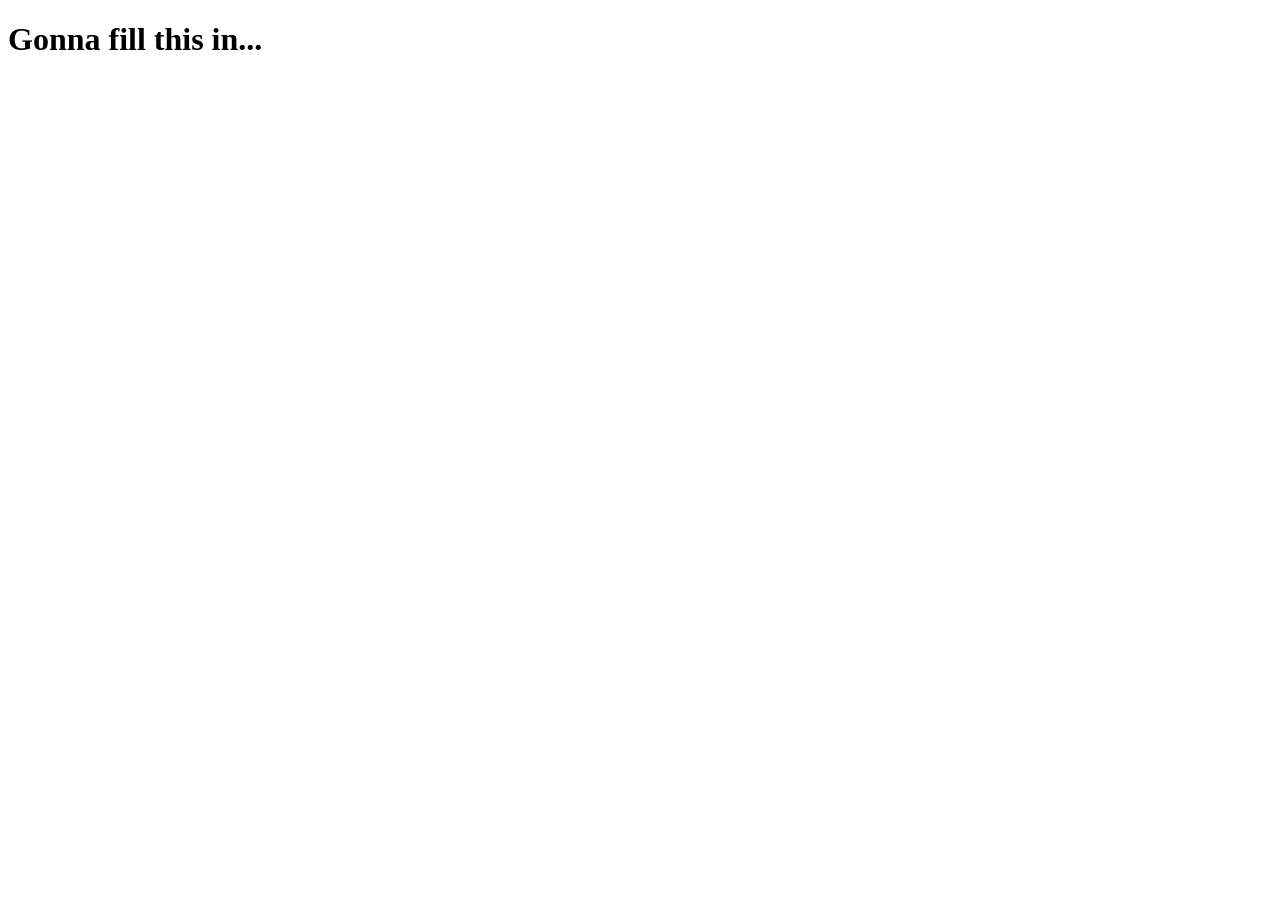
<file: about.html>
<!DOCTYPE html>
<html lang="en">
<head>
    <meta charset="UTF-8">
    <meta name="viewport" content="width=device-width, initial-scale=1.0">
    <link rel="stylesheet" href="styles.css">
    <title>about me</title>
</head>
<body>
    <h1>
        Gonna fill this in...
    </h1>
</body>
</html>
</file>
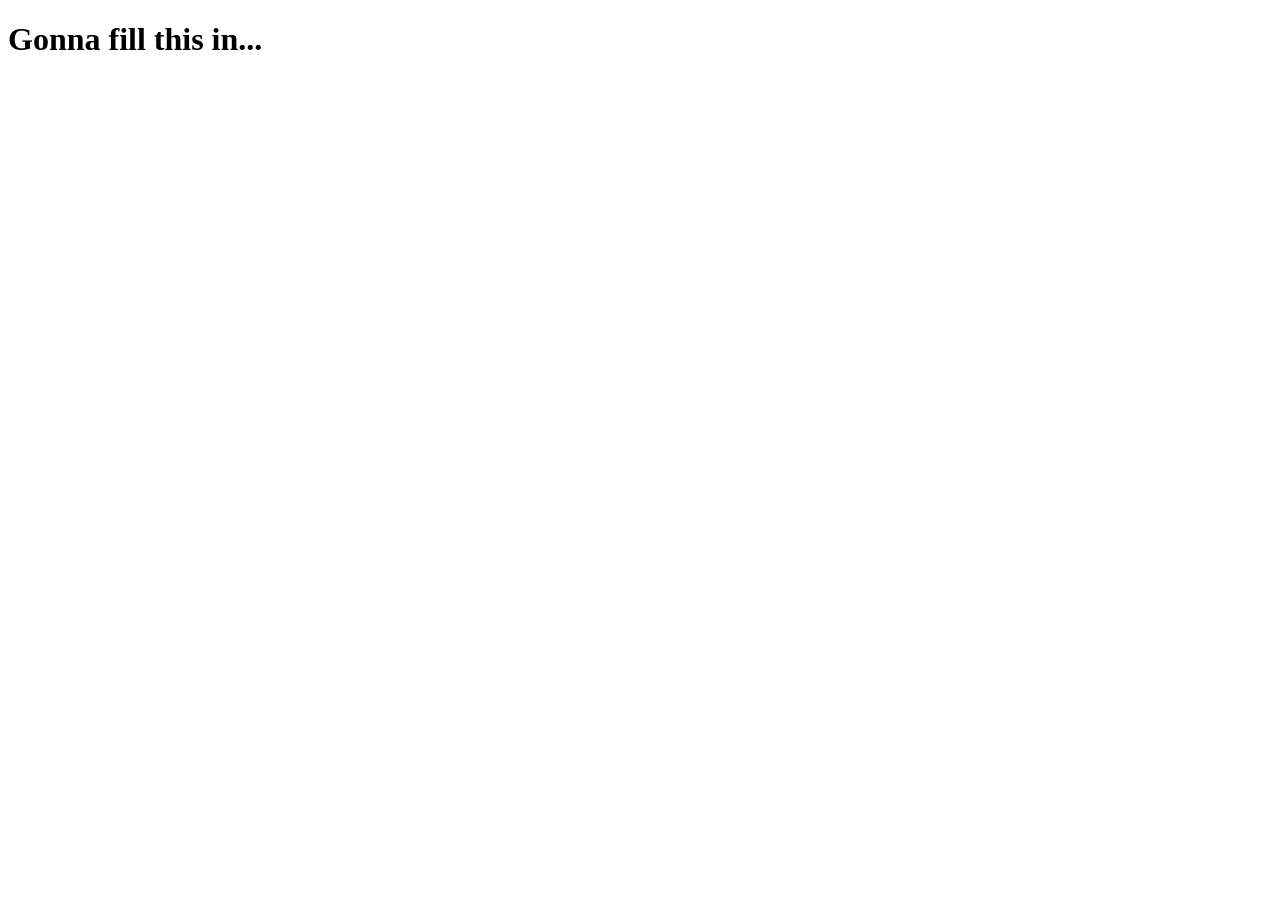
<file: contact.html>
<!DOCTYPE html>
<html lang="en">
<head>
    <meta charset="UTF-8">
    <meta name="viewport" content="width=device-width, initial-scale=1.0">
    <link rel="stylesheet" href="styles.css">
    <title>contact</title>
</head>
<body>
    <h1>
        Gonna fill this in...
    </h1>
</body>
</html>
</file>
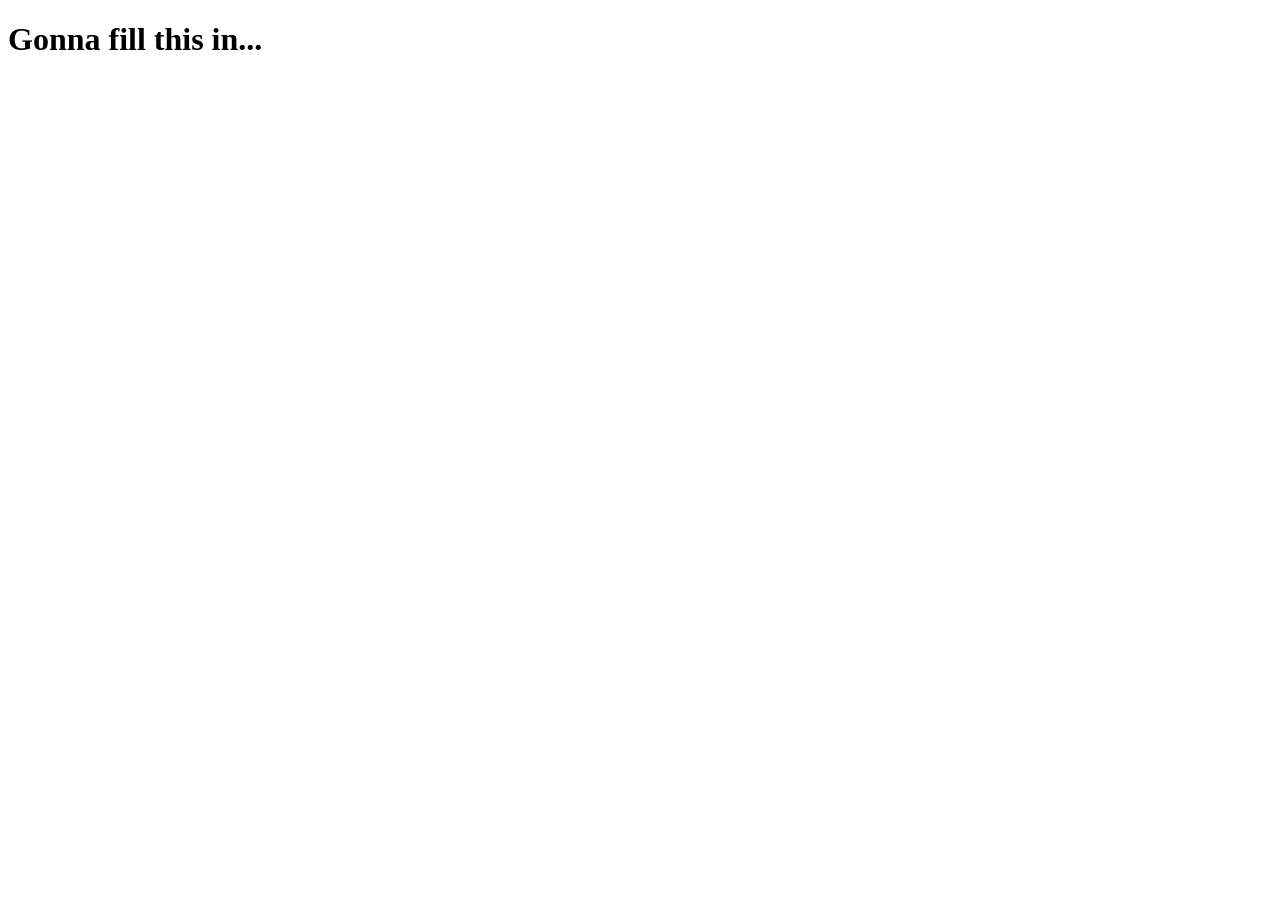
<file: resume.html>
<!DOCTYPE html>
<html lang="en">
<head>
    <meta charset="UTF-8">
    <meta name="viewport" content="width=device-width, initial-scale=1.0">
    <link rel="stylesheet" href="styles.css">
    <title>resume</title>
</head>
<body>
    <h1>
        Gonna fill this in...
    </h1>
</body>
</html>
</file>
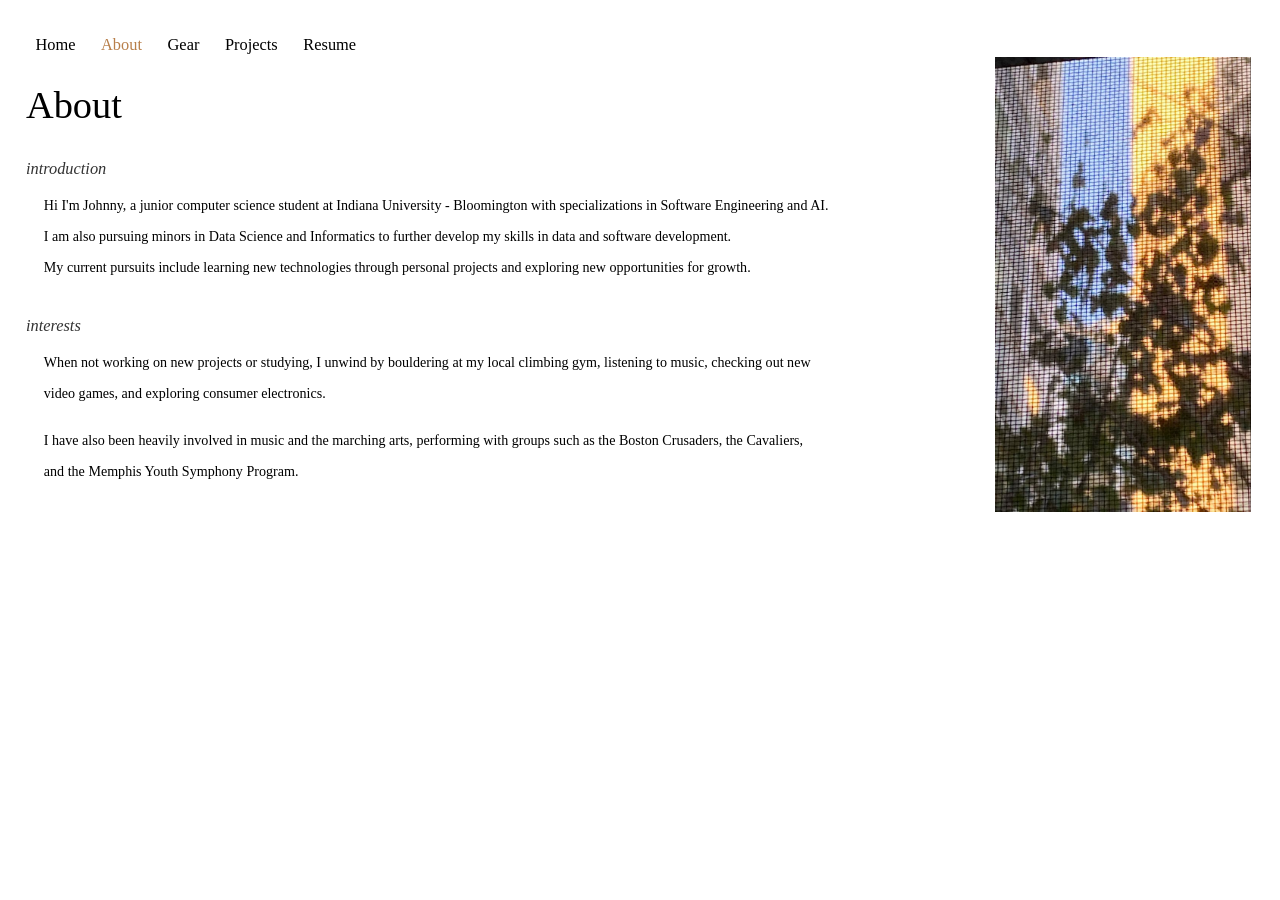
<file: pages/about.html>
<!DOCTYPE html>
<html lang="en">
<head>
    <meta charset="UTF-8">
    <meta name="viewport" content="width=device-width, initial-scale=1.0">
    <link rel="stylesheet" href="../styles.css">
    <title>about</title>
</head>
<body>
    <div class="header">
        <nav class="main-nav">
            <a href="../index.html">Home</a>
            <a href="about.html" class="active">About</a>
            <a href="gear.html">Gear</a>
            <a href="projects.html">Projects</a>
            <a href="../files/Zheng, Johnny - Resume.pdf">Resume</a>
        </nav>
    </div>

    <div class="content-wrapper">
        <main class="main-content">
            <h2 class="page-title">About</h2>

            <p class="section-title">introduction</p>
            <div class="list">
                <p>Hi I'm Johnny, a junior computer science student at Indiana University - Bloomington with specializations in Software Engineering and AI.</p>
                <p>I am also pursuing minors in Data Science and Informatics to further develop my skills in data and software development.</p>
                <p style="margin-bottom: 40px;">My current pursuits include learning new technologies through personal projects and exploring new opportunities for growth.</p>
            </div>



            <p class="section-title">interests</p>
            <div class="list">
                <p>When not working on new projects or studying, I unwind by bouldering at my local climbing gym, listening to music, checking out new</p>
                <p style="margin-bottom: 30px;"> video games, and exploring consumer electronics.</p>
                <p>I have also been heavily involved in music and the marching arts, performing with groups such as the Boston Crusaders, the Cavaliers,</p>
                <p>and the Memphis Youth Symphony Program.</p>
            </div>

            <img src="../images/net.jpg">

        </main>

    </div>
</body>
</html>
</file>
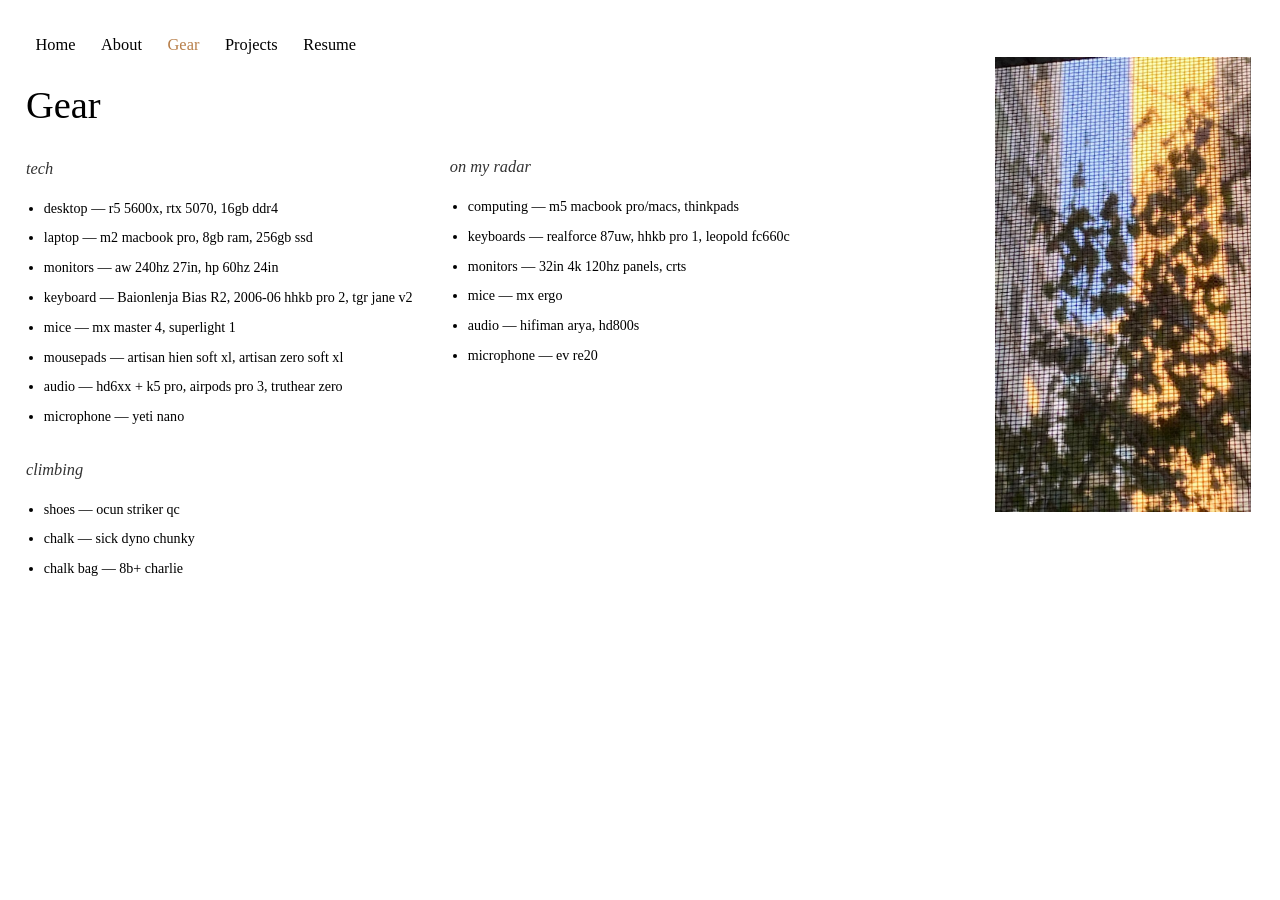
<file: pages/gear.html>
<!DOCTYPE html>
<html lang="en">
<head>
    <meta charset="UTF-8">
    <meta name="viewport" content="width=device-width, initial-scale=1.0">
    <link rel="stylesheet" href="../styles.css">
    <title>gear</title>
</head>
<body>
    <div class="header">
        <nav class="main-nav">
            <a href="../index.html">Home</a>
            <a href="about.html">About</a>
            <a href="gear.html" class="active">Gear</a>
            <a href="projects.html">Projects</a>
            <a href="../files/Zheng, Johnny - Resume.pdf">Resume</a>
        </nav>
    </div>

    <div class="content-wrapper">
        <main class="main-content">
            <h2 class="page-title">Gear</h2>

            <p class="section-title">tech</p>
            <ul class="list">
                <li>desktop — r5 5600x, rtx 5070, 16gb ddr4</li>
                <li>laptop — m2 macbook pro, 8gb ram, 256gb ssd</li>
                <li>monitors — aw 240hz 27in, hp 60hz 24in</li>
                <li>keyboard — Baionlenja Bias R2, 2006-06 hhkb pro 2, tgr jane v2</li>
                <li>mice — mx master 4, superlight 1</li>
                <li>mousepads — artisan hien soft xl, artisan zero soft xl</li>
                <li>audio — hd6xx + k5 pro, airpods pro 3, truthear zero</li>
                <li>microphone — yeti nano</li>
            </ul>

            <p class="section-title">climbing</p>
            <ul class="list">
                <li>shoes — ocun striker qc</li>
                <li>chalk — sick dyno chunky</li>
                <li>chalk bag — 8b+ charlie</li>
            </ul>
            <div class="wishlist">
                <p class="section-title">on my radar</p>
                <ul class="list">
                    <li>computing — m5 macbook pro/macs, thinkpads</li>
                    <li>keyboards — realforce 87uw, hhkb pro 1, leopold fc660c</li>
                    <li>monitors — 32in 4k 120hz panels, crts</li>
                    <li>mice — mx ergo</li>
                    <li>audio — hifiman arya, hd800s</li>
                    <li>microphone — ev re20</li>

                </ul>
            </div>
            <img src="../images/net.jpg">


        </main>

    </div>
</body>
</html>
</file>
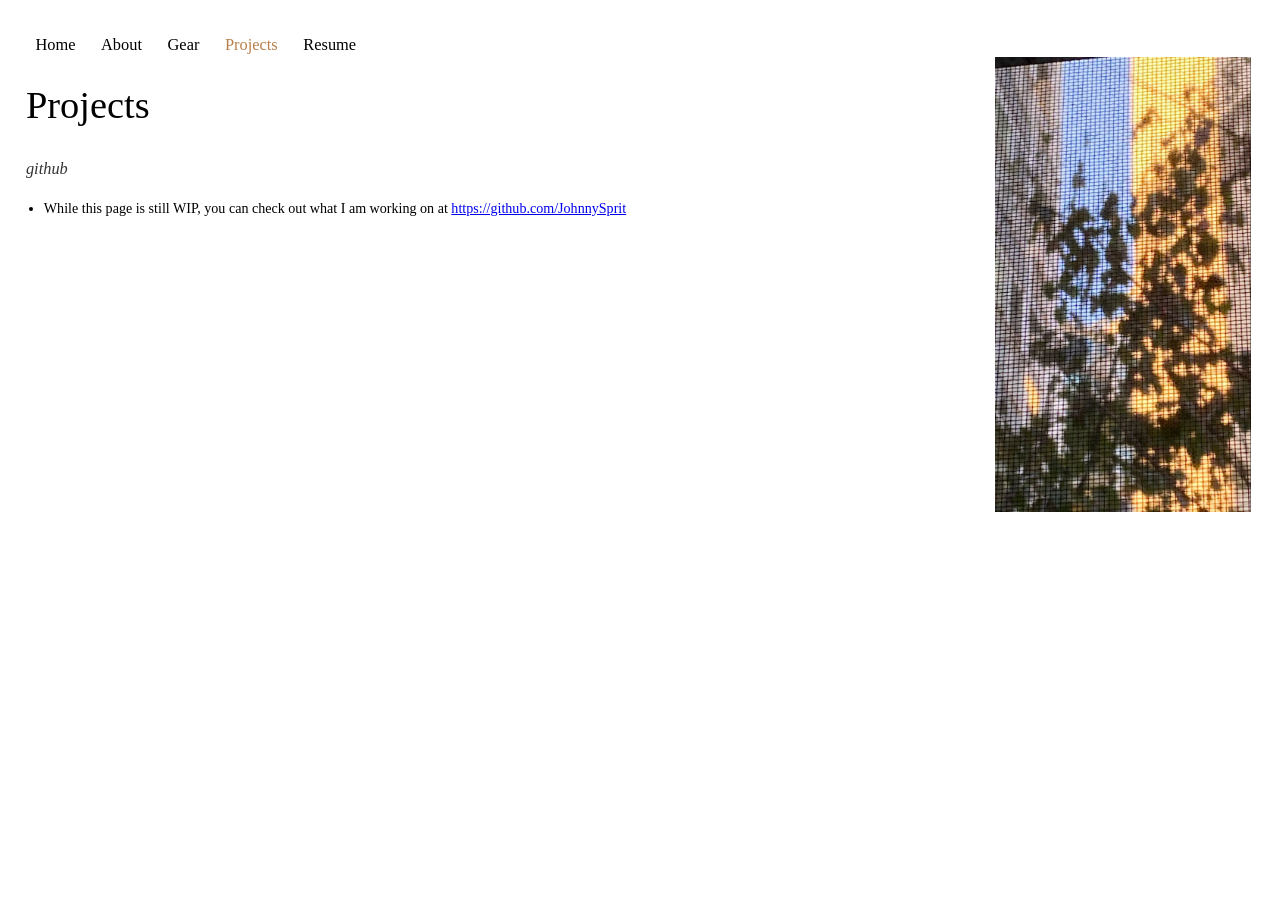
<file: pages/projects.html>
<!DOCTYPE html>
<html lang="en">
<head>
    <meta charset="UTF-8">
    <meta name="viewport" content="width=device-width, initial-scale=1.0">
    <link rel="stylesheet" href="../styles.css">
    <title>contact</title>
</head>
<body>
    <div class="header">
        <nav class="main-nav">
            <a href="../index.html">Home</a>
            <a href="about.html">About</a>
            <a href="gear.html">Gear</a>
            <a href="projects.html" class="active">Projects</a>
            <a href="../files/Zheng, Johnny - Resume.pdf">Resume</a>
        </nav>
    </div>

    <div class="content-wrapper">
        <main class="main-content">
            <h2 class="page-title">Projects</h2>

            <p class="section-title">github</p>
            <ul class="list">
                <li>
                    While this page is still WIP, you can check out what I am working on at
                    <a href="https://github.com/JohnnySprit" target="_blank" aria-label="GitHub">
                        https://github.com/JohnnySprit
                    </a>
                </li>
            </ul>


            <img src="../images/net.jpg">

        </main>

    </div>
</body>
</html>
</file>
<file: styles.css>
/* ========== GLOBAL STYLES ========== */
body {
    font-family: Georgia, serif;
}

/* ========== SHARED NAVIGATION ========== */
nav {
    display: flex;
    flex-direction: column;
    gap: 0.8vw;
}

nav a {
    color: #000000;
    text-decoration: none;
    font-size: 1.2vw;
    transition: color 0.2s;
}

nav a:hover {
    color: rgb(184, 127, 74);
}

/* ========== HOME PAGE LAYOUT (index.html) ========== */
.container {
    display: grid;
    grid-template-columns: 21.4vw 1fr 21.4vw;
    gap: 0vw;
    padding-top: 10vw;
    max-width: 100vw;
    margin-left: 12vw;
}

.name {
    font-size: 1.8vw;
    margin-bottom: 1vw;
}

.center-column {
    display: flex;
    flex-direction: column;
    align-items: center;
}

.main-image {
    width: 60vw;
    max-width: none;
    height: auto;
    position: relative;
    margin-top: -3vw;
    margin-right: -12vw;
    left: 50%;
    transform: translateX(-50%);
}

.localtime {
    font-size: 1vw;
    margin-top: -2vw;
    font-style: italic;
}

/* ========== SOCIAL ICONS ========== */
.social-icons {
    display: flex;
    flex-direction: row;
    gap: 0.28vw;
    margin-top: 1vw;
}

.social-icons a {
    width: 2.5vw;
    height: 2.5vw;
    display: flex;
    align-items: center;
    justify-content: center;
    background-color: rgba(0, 0, 0, 0.05);
    border-radius: 0.42vw;
    color: #333;
    font-size: 1.4vw;
    transition: all 0.3s ease;
    text-decoration: none;
}

.social-icons a:hover {
    background-color: rgb(184, 127, 74);
    color: white;
    transform: translateY(-2px);
}

/* ========== PAGE LAYOUT ========== */
.header {
    padding: 2.14vw 2.14vw;
}

.main-nav {
    display: flex;
    flex-direction: row;
    gap: 2vw;
}

.main-nav a {
    color: black;
    text-decoration: none;
    font-size: 1.28vw;
    transition: color 0.2s;
}

.main-nav a:hover {
    color: rgb(184, 127, 74);
}

.main-nav a.active {
    color: rgb(184, 127, 74);
}

.content-wrapper {
    display: grid;
    grid-template-columns: 1fr 21.4vw;
    gap: 4.28vw;
    padding-left: 1.4vw;
}

.page-title {
    font-size: 3vw;
    margin-top: 0vw;
    font-weight: normal;
}

.section-title {
    font-size: 1.28vw;
    font-style: italic;
    margin-top: 2.5vw;
    margin-bottom: 1.4vw;
    color: #333;
}

.list {
    list-style: disc;
    padding-left: 1.4vw;
    margin-bottom: 2.14vw;
}

.list li {
    margin-bottom: 0.57vw;
    line-height: 1.6;
}

.main-content {
    position: relative;
    font-size: 1.1vw;
}

.wishlist {
    position: absolute;
    right: 12vw;
    top: 3.3vw;
}

img {
    width: 24vw;
    position: absolute;
    right: -23vw;
    top: -3vw;
}

@media screen and (max-width: 1280px) {
    .container {
        padding-top: 8vw;
    }

    .localtime {
        padding-top: 1vw;
    }

    img {
        width: 20vw;
        position: absolute;
        right: -24vw;
        top: -2vw;
    }
}

@media screen and (max-width: 768px) {
    .container {
        grid-template-columns: 1fr;
        padding: 8vw 4vw 4vw;
        gap: 6vw;
        margin-left: -2px;
    }

    .left-column {
        text-align: center;
    }

    nav {
        flex-direction: column;
        align-items: center;
        gap: 3vw;
        margin-bottom: 4vw;
    }

    nav a {
        font-size: 4.5vw;
    }

    .social-icons {
        justify-content: center;
        gap: 2vw;
    }

    .social-icons a {
        width: 10vw;
        height: 10vw;
        font-size: 5vw;
        border-radius: 2vw;
    }

    .name {
        font-size: 7vw;
        margin-bottom: 4vw;
    }

    .main-image {
        width: 90vw;
        max-width: 90vw;
        margin: 0;
        position: static;
        transform: none;
        left: auto;
    }

    .localtime {
        font-size: 3.5vw;
        text-align: center;
        margin: 3vw 0 0 0;
    }

    .header {
        padding: 5vw;
    }

    .main-nav {
        flex-wrap: wrap;
        justify-content: center;
        gap: 4vw;
    }

    .main-nav a {
        font-size: 4.5vw;
    }

    .content-wrapper {
        grid-template-columns: 1fr;
        padding-left: 5vw;
        padding-right: 5vw;
        gap: 8vw;
    }

    .page-title {
        font-size: 9vw;
    }

    .section-title {
        font-size: 5vw;
        margin-top: 6vw;
        margin-bottom: 3vw;
    }

    .list {
        padding-left: 5vw;
        margin-bottom: 5vw;
    }

    .list li {
        margin-bottom: 2vw;
        font-size: 4vw;
    }

    .main-content {
        font-size: 3.5vw;
    }

    img {
        position: static;
        width: 80vw;
        max-width: 80vw;
        margin: 6vw auto 0;
        display: block;
    }

    .wishlist {
        position: static;
        margin-top: 6vw;
    }
}
</file>
